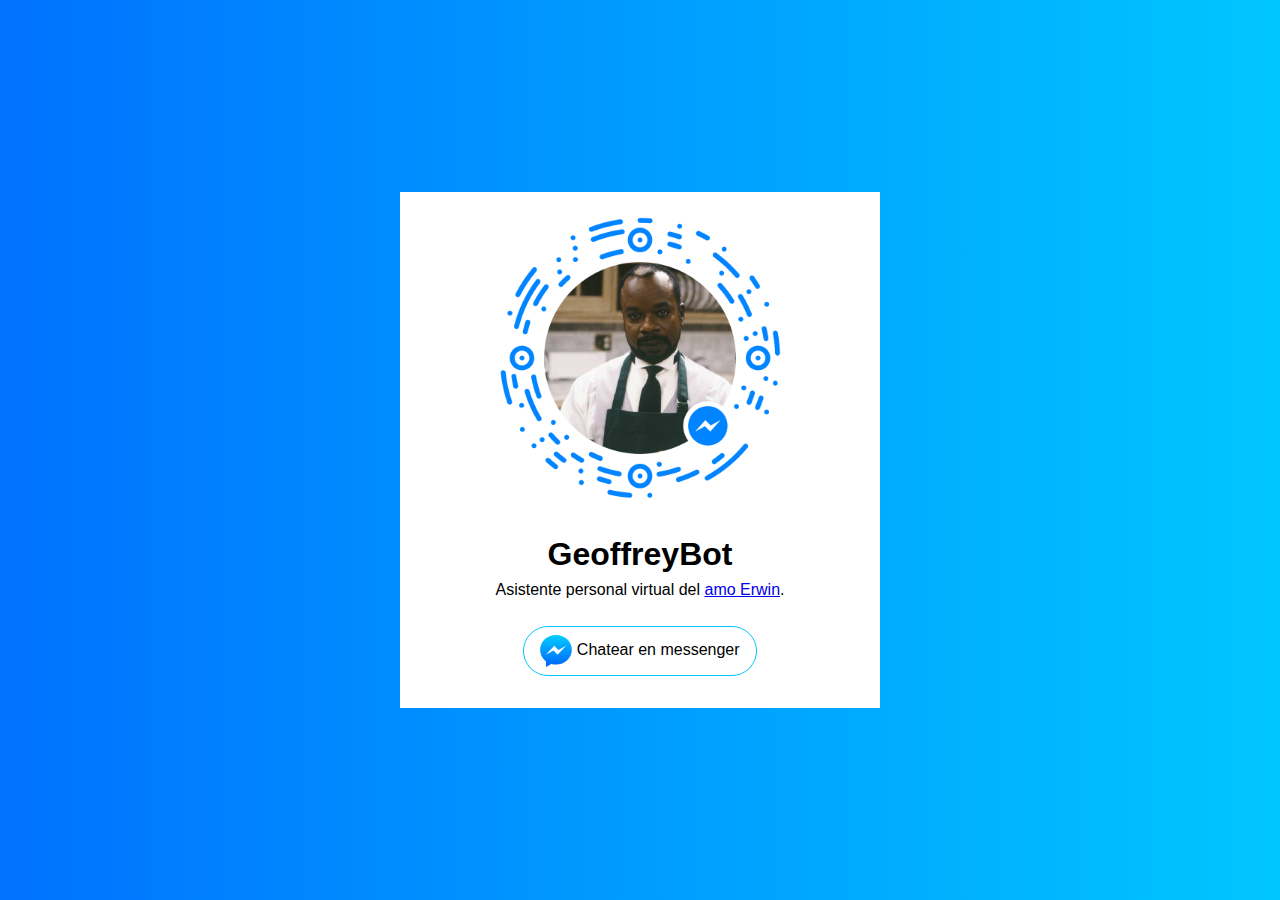
<file: index.html>
<!DOCTYPE html>
<html>
<head>
	<meta charset="utf-8">
	<meta http-equiv="x-ua-compatible" content="ie=edge">
	<meta name="viewport" content="width=device-width, initial-scale=1">

	<title>GeoffreyBot</title>
	<link rel="stylesheet" href="assets/css/main.css">
</head>
<body>
	<div class="wrapper">
		<header class="header">
			<div class="header-pic">
				<img class="header-pic-img" src="assets/img/messenger_code.png" width="800" height="800" alt="Foto de perfil de GeoffreyBot">
			</div>

			<div class="header-info">
				<h1 class="header-info-title">GeoffreyBot</h1>
				<p class="header-info-text">Asistente personal virtual del <a href="https://erwinandres.github.io/">amo Erwin</a>.</p>
			</div>
		</header>

		<main class="mainContent">
			<a class="chatButton" href="https://m.me/geoffreyBot" target="_blank"><img class="chatButton-img" src="assets/img/messenger.svg" width="32" height="32" alt=""> Chatear en messenger</a></p>
		</main>
	</div>
</body>
</html>
</file>
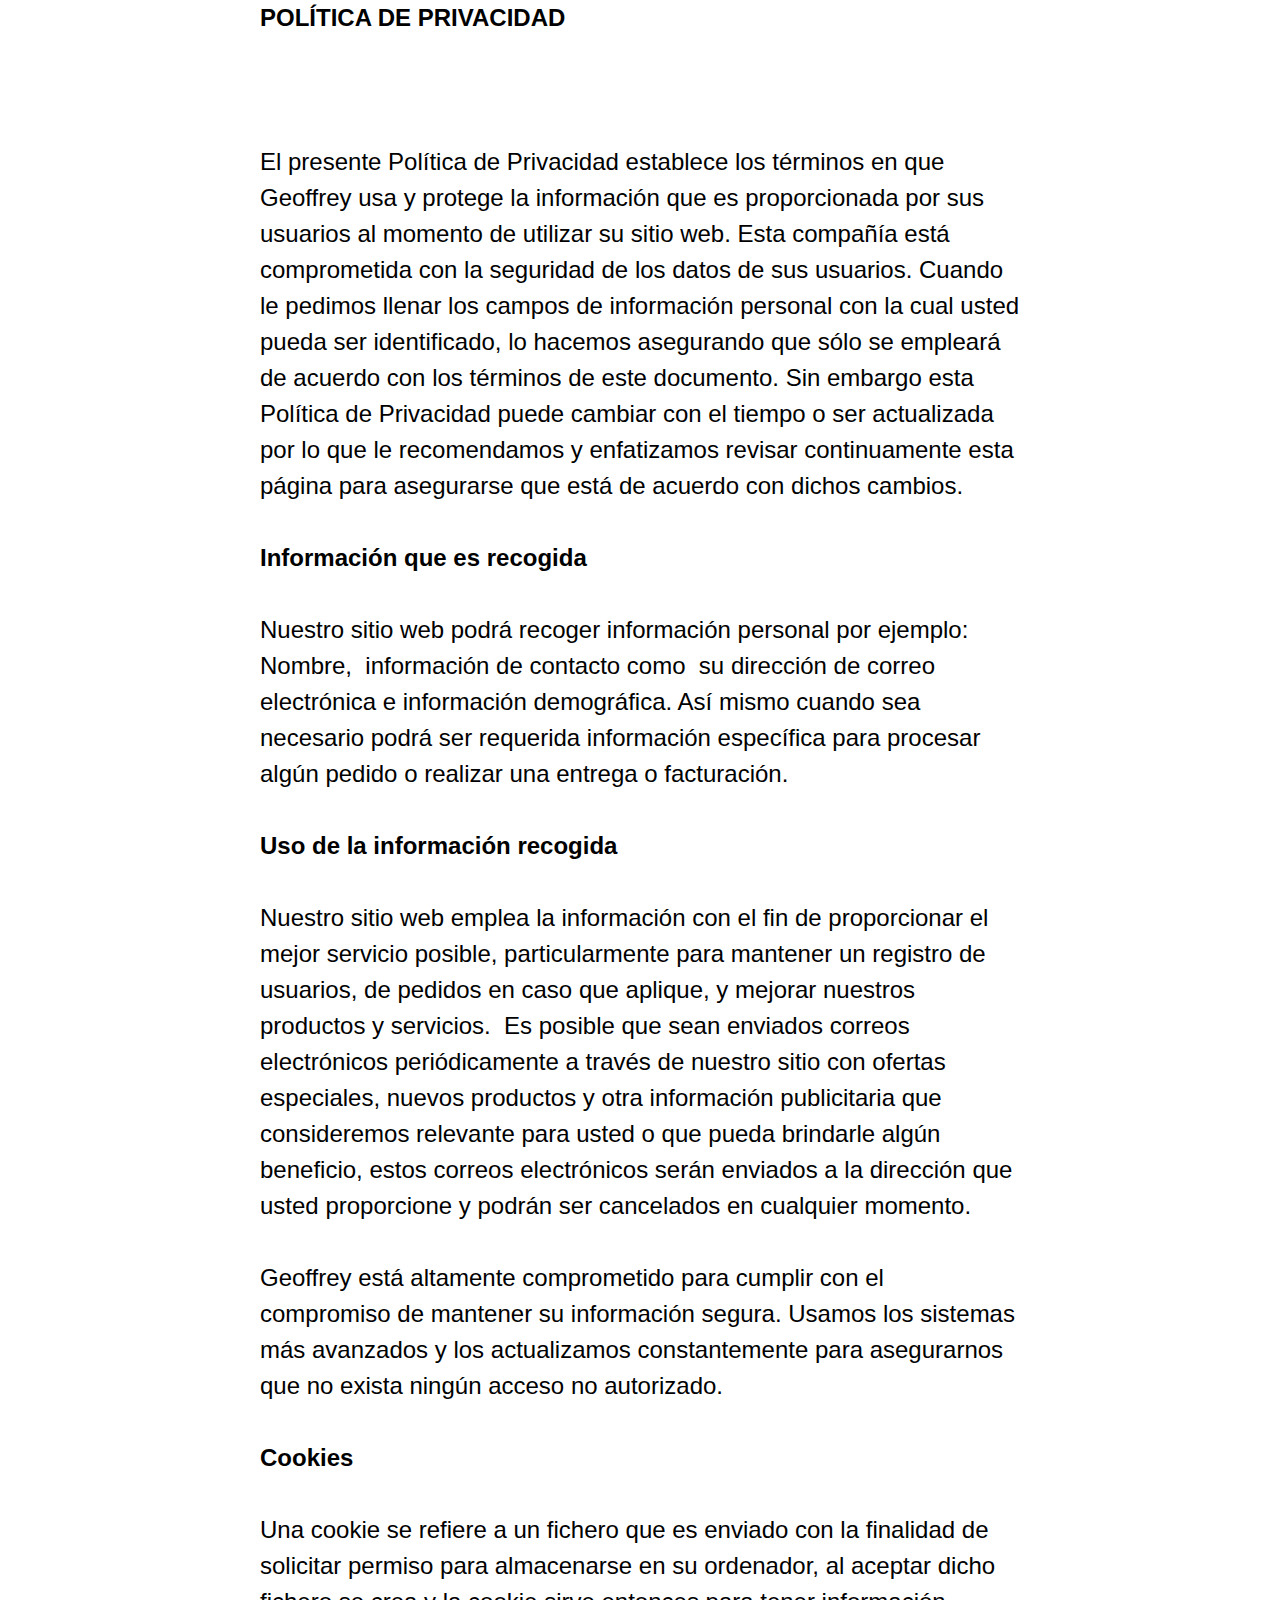
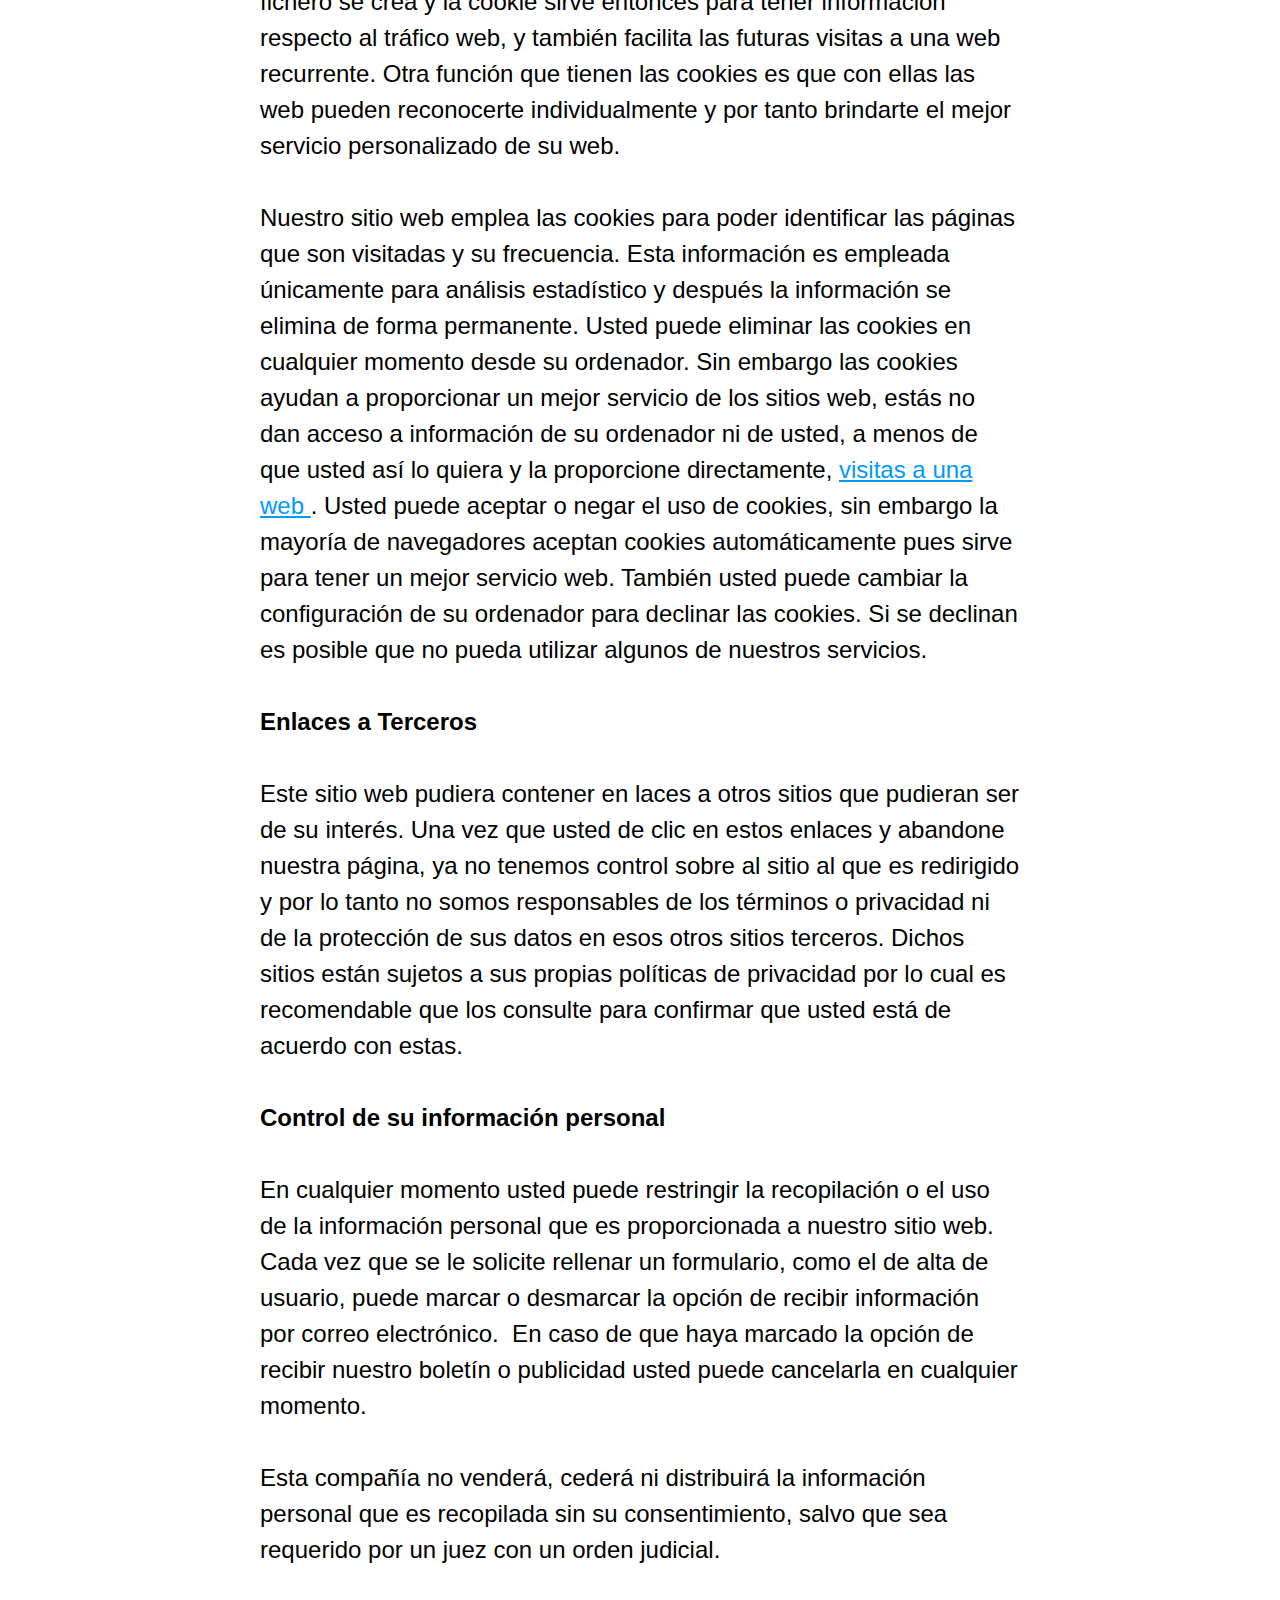
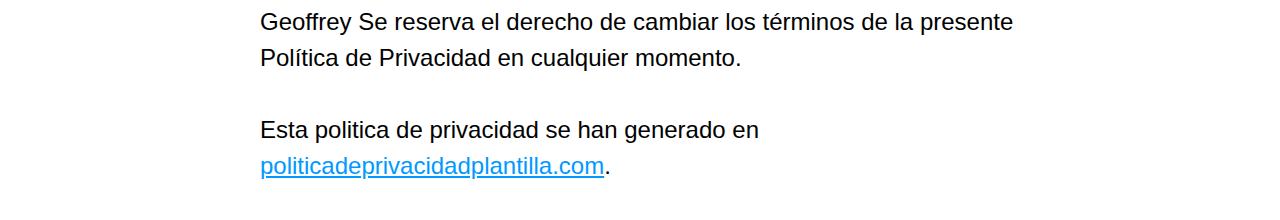
<file: legal/privacy.html>
<!DOCTYPE html>
<html>
<head>
	<meta charset="utf-8">
	<meta http-equiv="x-ua-compatible" content="ie=edge">
	<meta name="viewport" content="width=device-width, initial-scale=1">

	<title>Política de privacidad | Geoffrey Bot</title>
	<link rel="stylesheet" href="/assets/css/text.css">
</head>
<body>
	<p><strong>POLÍTICA DE PRIVACIDAD</strong></p><p>&nbsp;</p><p>El presente Política de Privacidad establece los términos en que Geoffrey usa y protege la información que es proporcionada por sus usuarios al momento de utilizar su sitio web. Esta compañía está comprometida con la seguridad de los datos de sus usuarios. Cuando le pedimos llenar los campos de información personal con la cual usted pueda ser identificado, lo hacemos asegurando que sólo se empleará de acuerdo con los términos de este documento. Sin embargo esta Política de Privacidad puede cambiar con el tiempo o ser actualizada por lo que le recomendamos y enfatizamos revisar continuamente esta página para asegurarse que está de acuerdo con dichos cambios.</p><p><strong>Información que es recogida</strong></p><p>Nuestro sitio web podrá recoger información personal por ejemplo: Nombre,&nbsp; información de contacto como&nbsp; su dirección de correo electrónica e información demográfica. Así mismo cuando sea necesario podrá ser requerida información específica para procesar algún pedido o realizar una entrega o facturación.</p><p><strong>Uso de la información recogida</strong></p><p>Nuestro sitio web emplea la información con el fin de proporcionar el mejor servicio posible, particularmente para mantener un registro de usuarios, de pedidos en caso que aplique, y mejorar nuestros productos y servicios. &nbsp;Es posible que sean enviados correos electrónicos periódicamente a través de nuestro sitio con ofertas especiales, nuevos productos y otra información publicitaria que consideremos relevante para usted o que pueda brindarle algún beneficio, estos correos electrónicos serán enviados a la dirección que usted proporcione y podrán ser cancelados en cualquier momento.</p><p>Geoffrey está altamente comprometido para cumplir con el compromiso de mantener su información segura. Usamos los sistemas más avanzados y los actualizamos constantemente para asegurarnos que no exista ningún acceso no autorizado.</p><p><strong>Cookies</strong></p><p>Una cookie se refiere a un fichero que es enviado con la finalidad de solicitar permiso para almacenarse en su ordenador, al aceptar dicho fichero se crea y la cookie sirve entonces para tener información respecto al tráfico web, y también facilita las futuras visitas a una web recurrente. Otra función que tienen las cookies es que con ellas las web pueden reconocerte individualmente y por tanto brindarte el mejor servicio personalizado de su web.</p><p>Nuestro sitio web emplea las cookies para poder identificar las páginas que son visitadas y su frecuencia. Esta información es empleada únicamente para análisis estadístico y después la información se elimina de forma permanente. Usted puede eliminar las cookies en cualquier momento desde su ordenador. Sin embargo las cookies ayudan a proporcionar un mejor servicio de los sitios web, estás no dan acceso a información de su ordenador ni de usted, a menos de que usted así lo quiera y la proporcione directamente, <a href="http://ultimatewebtraffic.com/product-tag/buy-adult-visitors/" target="_blank">visitas a una web </a>. Usted puede aceptar o negar el uso de cookies, sin embargo la mayoría de navegadores aceptan cookies automáticamente pues sirve para tener un mejor servicio web. También usted puede cambiar la configuración de su ordenador para declinar las cookies. Si se declinan es posible que no pueda utilizar algunos de nuestros servicios.</p><p><strong>Enlaces a Terceros</strong></p><p>Este sitio web pudiera contener en laces a otros sitios que pudieran ser de su interés. Una vez que usted de clic en estos enlaces y abandone nuestra página, ya no tenemos control sobre al sitio al que es redirigido y por lo tanto no somos responsables de los términos o privacidad ni de la protección de sus datos en esos otros sitios terceros. Dichos sitios están sujetos a sus propias políticas de privacidad por lo cual es recomendable que los consulte para confirmar que usted está de acuerdo con estas.</p><p><strong>Control de su información personal</strong></p><p>En cualquier momento usted puede restringir la recopilación o el uso de la información personal que es proporcionada a nuestro sitio web.&nbsp; Cada vez que se le solicite rellenar un formulario, como el de alta de usuario, puede marcar o desmarcar la opción de recibir información por correo electrónico. &nbsp;En caso de que haya marcado la opción de recibir nuestro boletín o publicidad usted puede cancelarla en cualquier momento.</p><p>Esta compañía no venderá, cederá ni distribuirá la información personal que es recopilada sin su consentimiento, salvo que sea requerido por un juez con un orden judicial.</p><p>Geoffrey Se reserva el derecho de cambiar los términos de la presente Política de Privacidad en cualquier momento.</p><p>Esta politica de privacidad se han generado en <a href="https://politicadeprivacidadplantilla.com/" target="_blank">politicadeprivacidadplantilla.com</a>.<br></p>
</body>
</html>
</file>
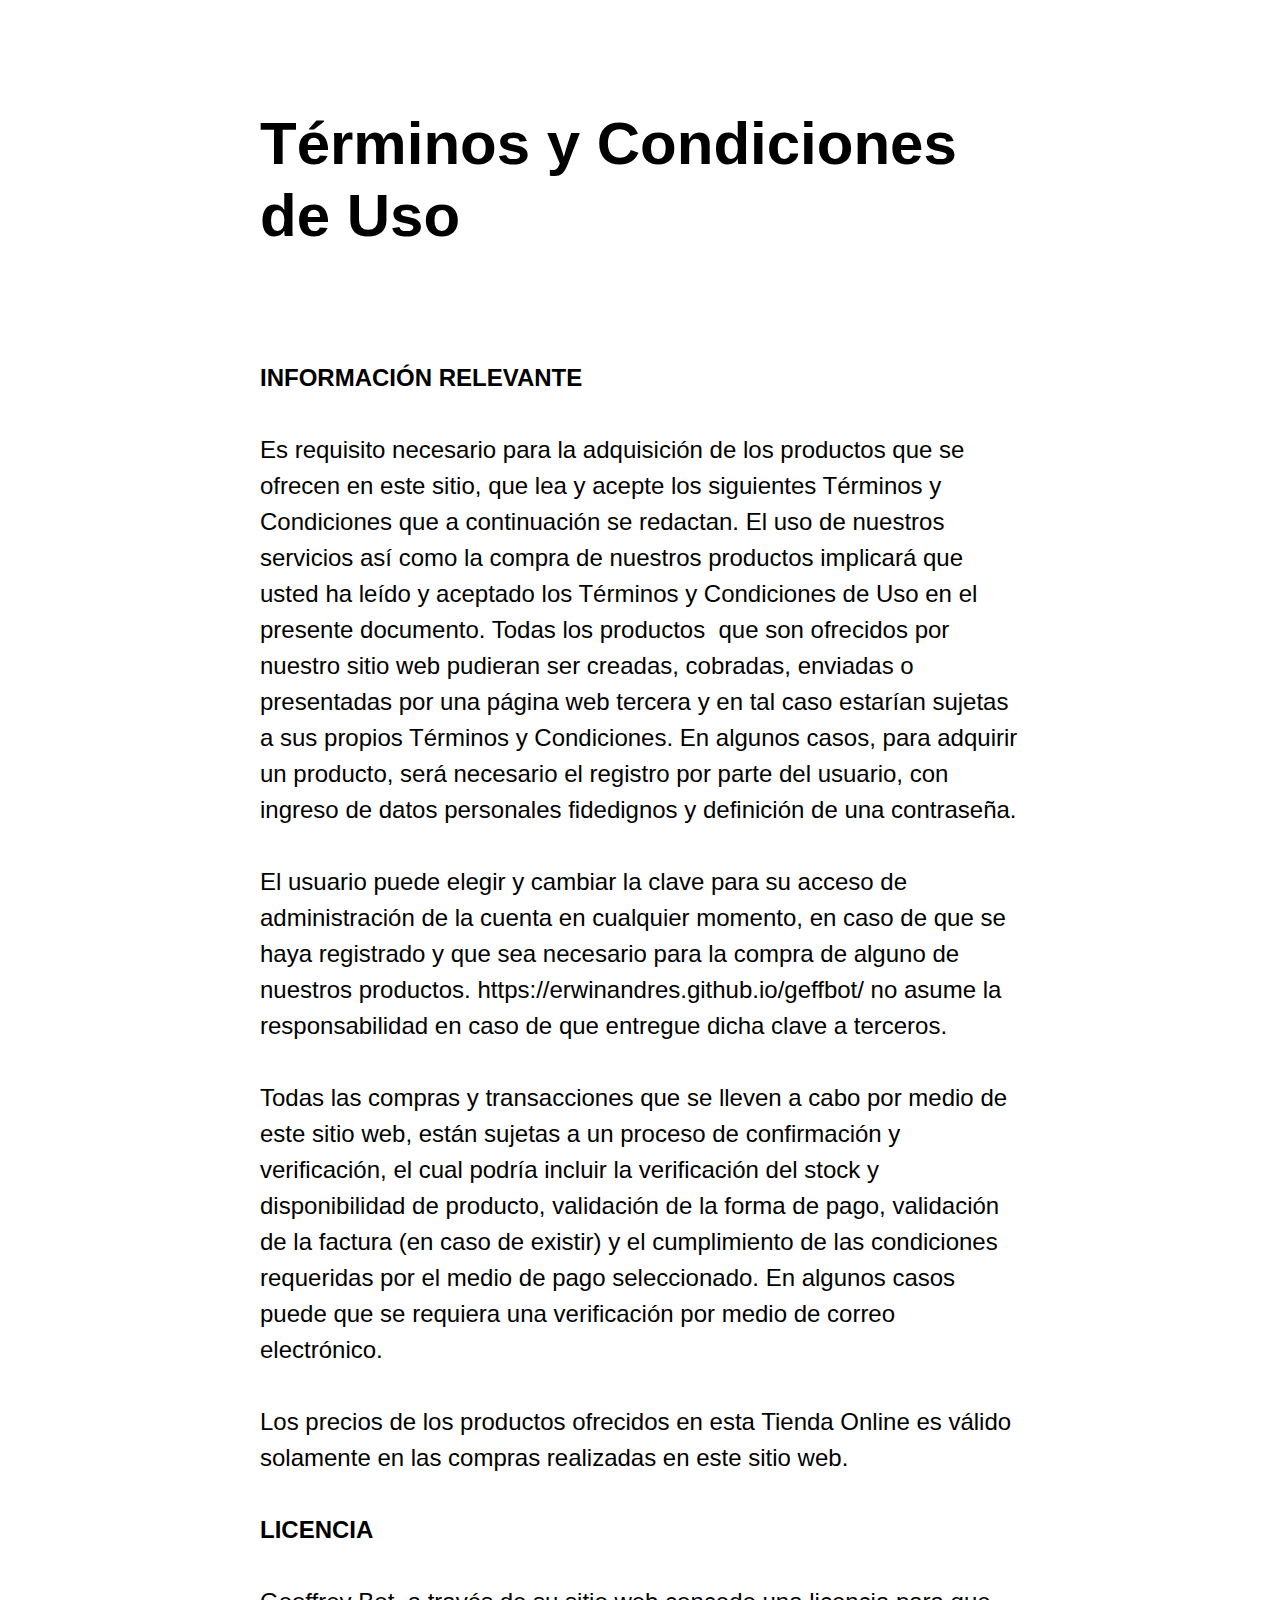
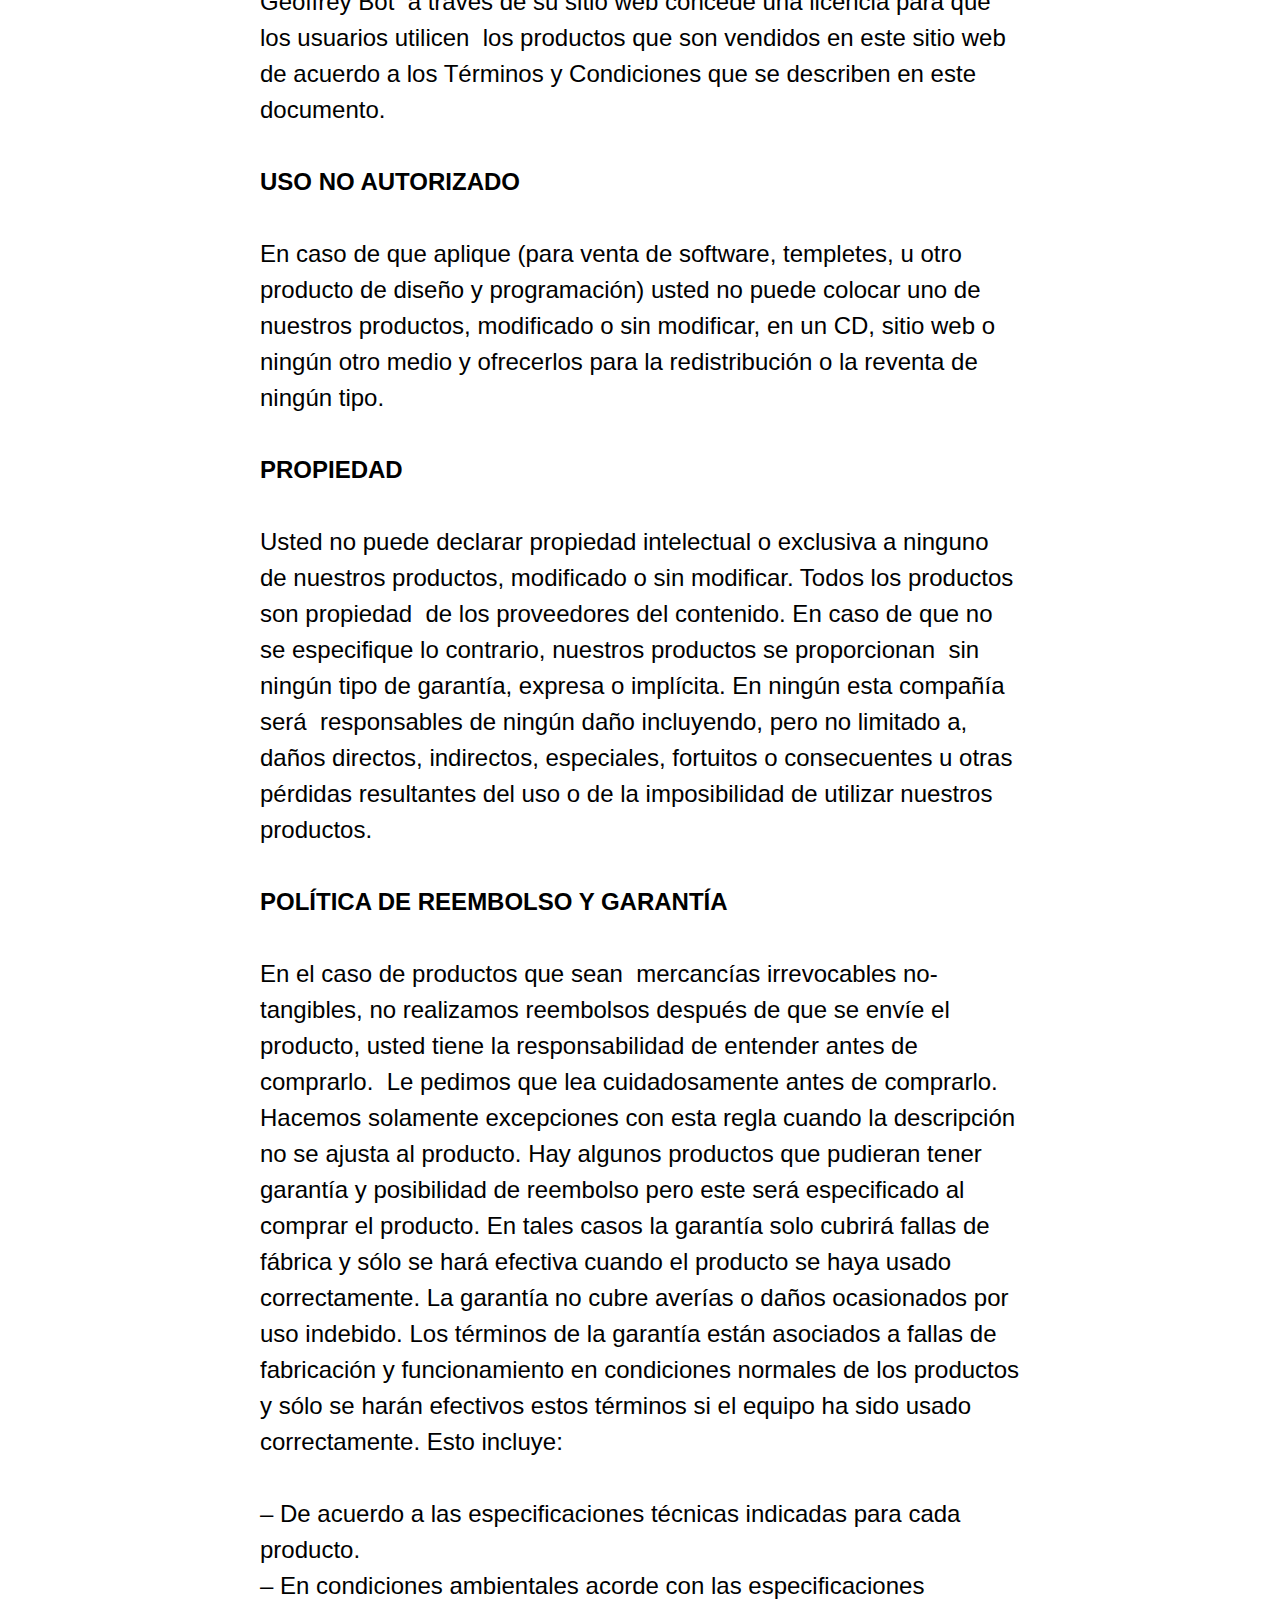
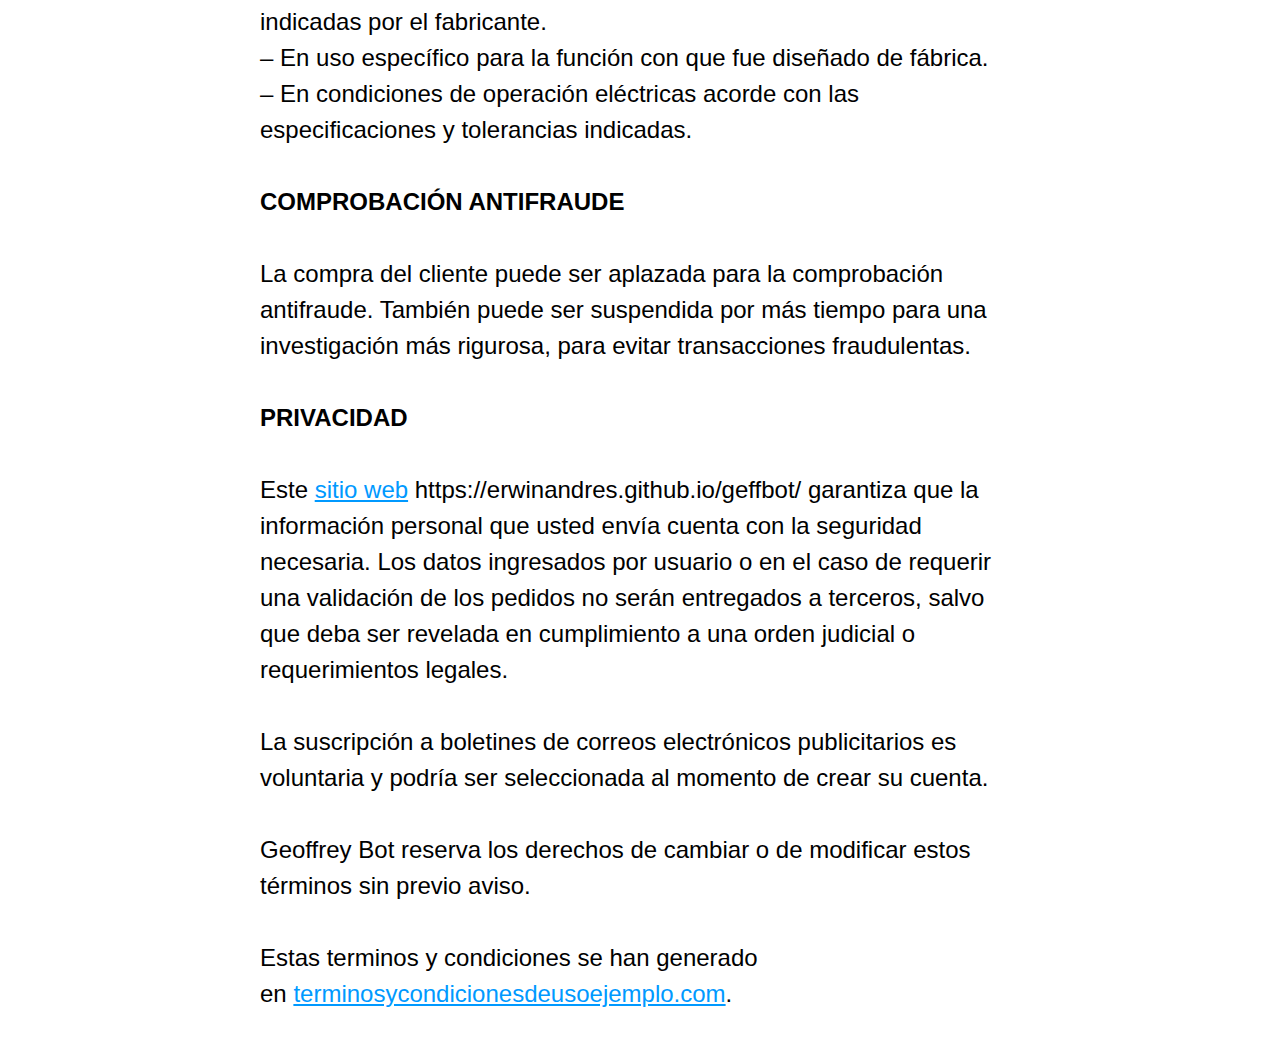
<file: legal/terms.html>
<!DOCTYPE html>
<html>
<head>
	<meta charset="utf-8">
	<meta http-equiv="x-ua-compatible" content="ie=edge">
	<meta name="viewport" content="width=device-width, initial-scale=1">

	<title>Terminos y condiciones | Geoffrey Bot</title>
	<link rel="stylesheet" href="/assets/css/text.css">
</head>
<body>
	<h2><strong>Términos y Condiciones de Uso</strong></h2><p>&nbsp;</p><p><strong>INFORMACIÓN RELEVANTE</strong></p><p>Es requisito necesario para la adquisición de los productos que se ofrecen en este sitio, que lea y acepte los siguientes Términos y Condiciones que a continuación se redactan. El uso de nuestros servicios así como la compra de nuestros productos implicará que usted ha leído y aceptado los Términos y Condiciones de Uso en el presente documento. Todas los productos &nbsp;que son ofrecidos por nuestro sitio web pudieran ser creadas, cobradas, enviadas o presentadas por una página web tercera y en tal caso estarían sujetas a sus propios Términos y Condiciones. En algunos casos, para adquirir un producto, será necesario el registro por parte del usuario, con ingreso de datos personales fidedignos y definición de una contraseña.</p><p>El usuario puede elegir y cambiar la clave para su acceso de administración de la cuenta en cualquier momento, en caso de que se haya registrado y que sea necesario para la compra de alguno de nuestros productos. https://erwinandres.github.io/geffbot/ no asume la responsabilidad en caso de que entregue dicha clave a terceros.</p><p>Todas las compras y transacciones que se lleven a cabo por medio de este sitio web, están sujetas a un proceso de confirmación y verificación, el cual podría incluir la verificación del stock y disponibilidad de producto, validación de la forma de pago, validación de la factura (en caso de existir) y el cumplimiento de las condiciones requeridas por el medio de pago seleccionado. En algunos casos puede que se requiera una verificación por medio de correo electrónico.</p><p>Los precios de los productos ofrecidos en esta Tienda Online es válido solamente en las compras realizadas en este sitio web.</p><p><strong>LICENCIA</strong></p><p>Geoffrey Bot&nbsp; a través de su sitio web concede una licencia para que los usuarios utilicen&nbsp; los productos que son vendidos en este sitio web de acuerdo a los Términos y Condiciones que se describen en este documento.</p><p><strong>USO NO AUTORIZADO</strong></p><p>En caso de que aplique (para venta de software, templetes, u otro producto de diseño y programación) usted no puede colocar uno de nuestros productos, modificado o sin modificar, en un CD, sitio web o ningún otro medio y ofrecerlos para la redistribución o la reventa de ningún tipo.</p><p><strong>PROPIEDAD</strong></p><p>Usted no puede declarar propiedad intelectual o exclusiva a ninguno de nuestros productos, modificado o sin modificar. Todos los productos son propiedad &nbsp;de los proveedores del contenido. En caso de que no se especifique lo contrario, nuestros productos se proporcionan&nbsp; sin ningún tipo de garantía, expresa o implícita. En ningún esta compañía será &nbsp;responsables de ningún daño incluyendo, pero no limitado a, daños directos, indirectos, especiales, fortuitos o consecuentes u otras pérdidas resultantes del uso o de la imposibilidad de utilizar nuestros productos.</p><p><strong>POLÍTICA DE REEMBOLSO Y GARANTÍA</strong></p><p>En el caso de productos que sean&nbsp; mercancías irrevocables no-tangibles, no realizamos reembolsos después de que se envíe el producto, usted tiene la responsabilidad de entender antes de comprarlo. &nbsp;Le pedimos que lea cuidadosamente antes de comprarlo. Hacemos solamente excepciones con esta regla cuando la descripción no se ajusta al producto. Hay algunos productos que pudieran tener garantía y posibilidad de reembolso pero este será especificado al comprar el producto. En tales casos la garantía solo cubrirá fallas de fábrica y sólo se hará efectiva cuando el producto se haya usado correctamente. La garantía no cubre averías o daños ocasionados por uso indebido. Los términos de la garantía están asociados a fallas de fabricación y funcionamiento en condiciones normales de los productos y sólo se harán efectivos estos términos si el equipo ha sido usado correctamente. Esto incluye:</p><p>– De acuerdo a las especificaciones técnicas indicadas para cada producto.<br>– En condiciones ambientales acorde con las especificaciones indicadas por el fabricante.<br>– En uso específico para la función con que fue diseñado de fábrica.<br>– En condiciones de operación eléctricas acorde con las especificaciones y tolerancias indicadas.</p><p><strong>COMPROBACIÓN ANTIFRAUDE</strong></p><p>La compra del cliente puede ser aplazada para la comprobación antifraude. También puede ser suspendida por más tiempo para una investigación más rigurosa, para evitar transacciones fraudulentas.</p><p><strong>PRIVACIDAD</strong></p><p>Este <a href="http://sparpedia.dk /sunweb/" target="_blank">sitio web</a> https://erwinandres.github.io/geffbot/ garantiza que la información personal que usted envía cuenta con la seguridad necesaria. Los datos ingresados por usuario o en el caso de requerir una validación de los pedidos no serán entregados a terceros, salvo que deba ser revelada en cumplimiento a una orden judicial o requerimientos legales.</p><p>La suscripción a boletines de correos electrónicos publicitarios es voluntaria y podría ser seleccionada al momento de crear su cuenta.</p><p>Geoffrey Bot reserva los derechos de cambiar o de modificar estos términos sin previo aviso.</p><p>Estas terminos y condiciones se han generado en&nbsp;<a href="https://terminosycondicionesdeusoejemplo.com/" target="_blank">terminosycondicionesdeusoejemplo.com</a>.</p>
</body>
</html>
</file>
<file: assets/css/main.css>
html {
	height: 100%;
	box-sizing: border-box;
	font-family: -apple-system,
	    BlinkMacSystemFont,
	    "Segoe UI",
	    Roboto,
	    Oxygen-Sans,
	    Ubuntu,
	    Cantarell,
	    "Helvetica Neue",
	    sans-serif;
	line-height: 1.5;
}

*, *:before, *:after {
	box-sizing: inherit;
}

body {
	min-height: 100%;
	margin: 0;
	background: #00c6ff;  /* fallback for old browsers */
	background: -webkit-linear-gradient(to right, #0072ff, #00c6ff);  /* Chrome 10-25, Safari 5.1-6 */
	background: linear-gradient(to right, #0072ff, #00c6ff); /* W3C, IE 10+/ Edge, Firefox 16+, Chrome 26+, Opera 12+, Safari 7+ */
	display: flex;
	align-items: center;
	justify-content: center;
}

.wrapper {
	width: 90%;
	max-width: 480px;
	margin: 0 auto;
	padding: 1em;
	background-color: #fff;
}

.header-pic-img {
	display: block;
	margin: 0 auto;
	width: 300px;
	height: auto;
	max-width: 100%;
}

.header-info {
	text-align: center;
}

.header-info-title {
	margin-bottom: 0;
}

.header-info-text {
	margin: 0 0 1.5rem;
}

.mainContent {
	text-align: center;
}

.chatButton {
	display: inline-block;
	text-decoration: none;
	border: 1px solid #00c6ff;
	border-radius: 30px;
	padding: .5em 1em;
	color: inherit;
}

.chatButton-img {
	vertical-align: middle;
}
</file>
<file: assets/css/text.css>
/**
 * textCSS
 * By Erwin Larios.
 *
 * A starting point to styling text.
 */

/**
 * Mini Reset
 *
 * textCSS works better with a good css reset, so if you have
 * one use it and remove this reset block. However, if you
 * pefrer not to, you can keep this block.
 */
p, h1, h2, h3, h4, h5, h6, pre, ul, ol, dl, dt, dd table, th, td{
  margin: 0;
  padding: 0;
}

/**
 * Note: Combine this styles with the one in your projects
 * reset file if you are using one.
 *
 * A good sans-serif system fonts stack with fallbacks for most
 * popular operative systems.
 */
html {
  font-family: -apple-system,
               BlinkMacSystemFont,
               "Segoe UI",
               Roboto,
               Oxygen-Sans,
               Ubuntu,
               Cantarell,
               "Helvetica Neue",
               sans-serif;
  font-size: 150%;
  line-height: 1.5;
}

@media (max-width: 800px) {
  html {
    font-size: 125%;
  }
}

@media (max-width: 560px) {
  html {
    font-size: 100%;
  }
}
/**
* Make a "notebook-like" background pattern with
* background-image and linear-gradient.
*
* This is for testing the baseline only. Make your own tests and
* remove it after you feel satisfied whit your baseline.
*/
body {
  margin: 0 auto;
  width: 85%;
  max-width: 760px;
  text-rendering: optimizeLegibility;
  -webkit-font-smoothing: antialiased;
}

/**
 * Paragraphs
 *
 * Sets the baseline to a height of 1.5.
 */
p {
  font-size: 1em;
  line-height: 1.5;
  margin-bottom: 1.5rem;
}

/**
 * Headings
 *
 * Modular scale for headings.
 * Adjusts de line-height property for every heading level to
 * meet the project's baseline value.
 *
 */
 h1, h2, h3, h4, h5, h6 {
  margin-bottom: 1.5rem;
  font-weight: bold;
}

h1 {
  font-size: 3em;
  line-height: 1;
  margin-top: 6rem;
}

h2 {
  font-size: 2.5em;
  line-height: 1.2;
  margin-top: 4.5rem;
}

h3 {
  font-size: 2em;
  line-height: 1.5;
  margin-top: 3rem;
}

h4 {
  font-size: 1.5em;
  line-height: 1;
}

h5 {
  font-size: 1.2em;
  line-height: 1.26;
  margin-bottom: 0;
}

h6 {
  font-size: 1em;
  font-style: italic;
  line-height: 1.5;
  margin-bottom: 0;
}

/** Lists */
ul, ol {
  margin: 0 0 1.5rem 0;
}

ul {
  list-style: disc inside;
}

ol {
  list-style: decimal inside;
}

li {
  line-height: 1.5;
}

ul ul,
ol ol {
  margin: 0 0 0 4em;
}

dl {
  margin-bottom: 1.5rem;
}

dt {
  font-weight: bold;
}

dd {
  margin-left: 4em;
}

/** Tables */
table {
  width: 100%;
  border-spacing: 2px 0;
}

/** Quotes */
blockquote {
  margin: 0 0 1.5rem 4em;
  border-left: 5px solid #ccc;
  padding-left: 10px;
  line-height: 1.5;
}

cite {
  line-height: 1.5;
}

@media (max-width: 840px) and (min-width: 800px) {
  ul ul,
  ol ol,
  blockquote,
  dd {
    margin-left: 2em;
  }
}

@media (max-width: 700px) {
  ul ul,
  ol ol,
  blockquote,
  dd {
    margin-left: 2em;
  }
}

/** Others */
/**
 * Remove the line-height in superscript and subscript text to
 * so don't break the rythm.
 */
sup, sub {
  font-size: .75em;
  line-height: 0;
  position: relative;
  vertical-align: baseline;
}

sup {
  top: -0.5em;
}

sub {
  bottom: -0.25em;
}

small {
  font-size: .8em;
}

/** Medium style hr */
hr {
  display: block;
  height: 1.5rem;
  margin: 1.5rem auto;
  color: #333;
  border: 0;
  text-align: center;
}

hr:before {
  content: "···";
  letter-spacing: 1em;
}

/**
 * Code
 *
 * A good monospace font stack.
 * Gives a light grey background to inine code and pre blocks.
 * Makes inline code a little smaller.
 */
pre, code {
  font-family: Consolas,
               Monaco,
               'Andale Mono',
               'Ubuntu Mono',
               monospace;
  font-size: 1em;
  line-height: 1.5;
  background: #eee;
}

code {
  font-size: .9em;
  line-height: 0;
}

pre {
  margin-bottom: 1.5rem;
}

/** Links */
a {
  color: #09f;
  text-decoration: underline;
}

a:hover {
  text-decoration: none;
}

a:active,
a:focus {
  position: static;
}

a:focus {
  outline: thin dotted;
}
</file>
